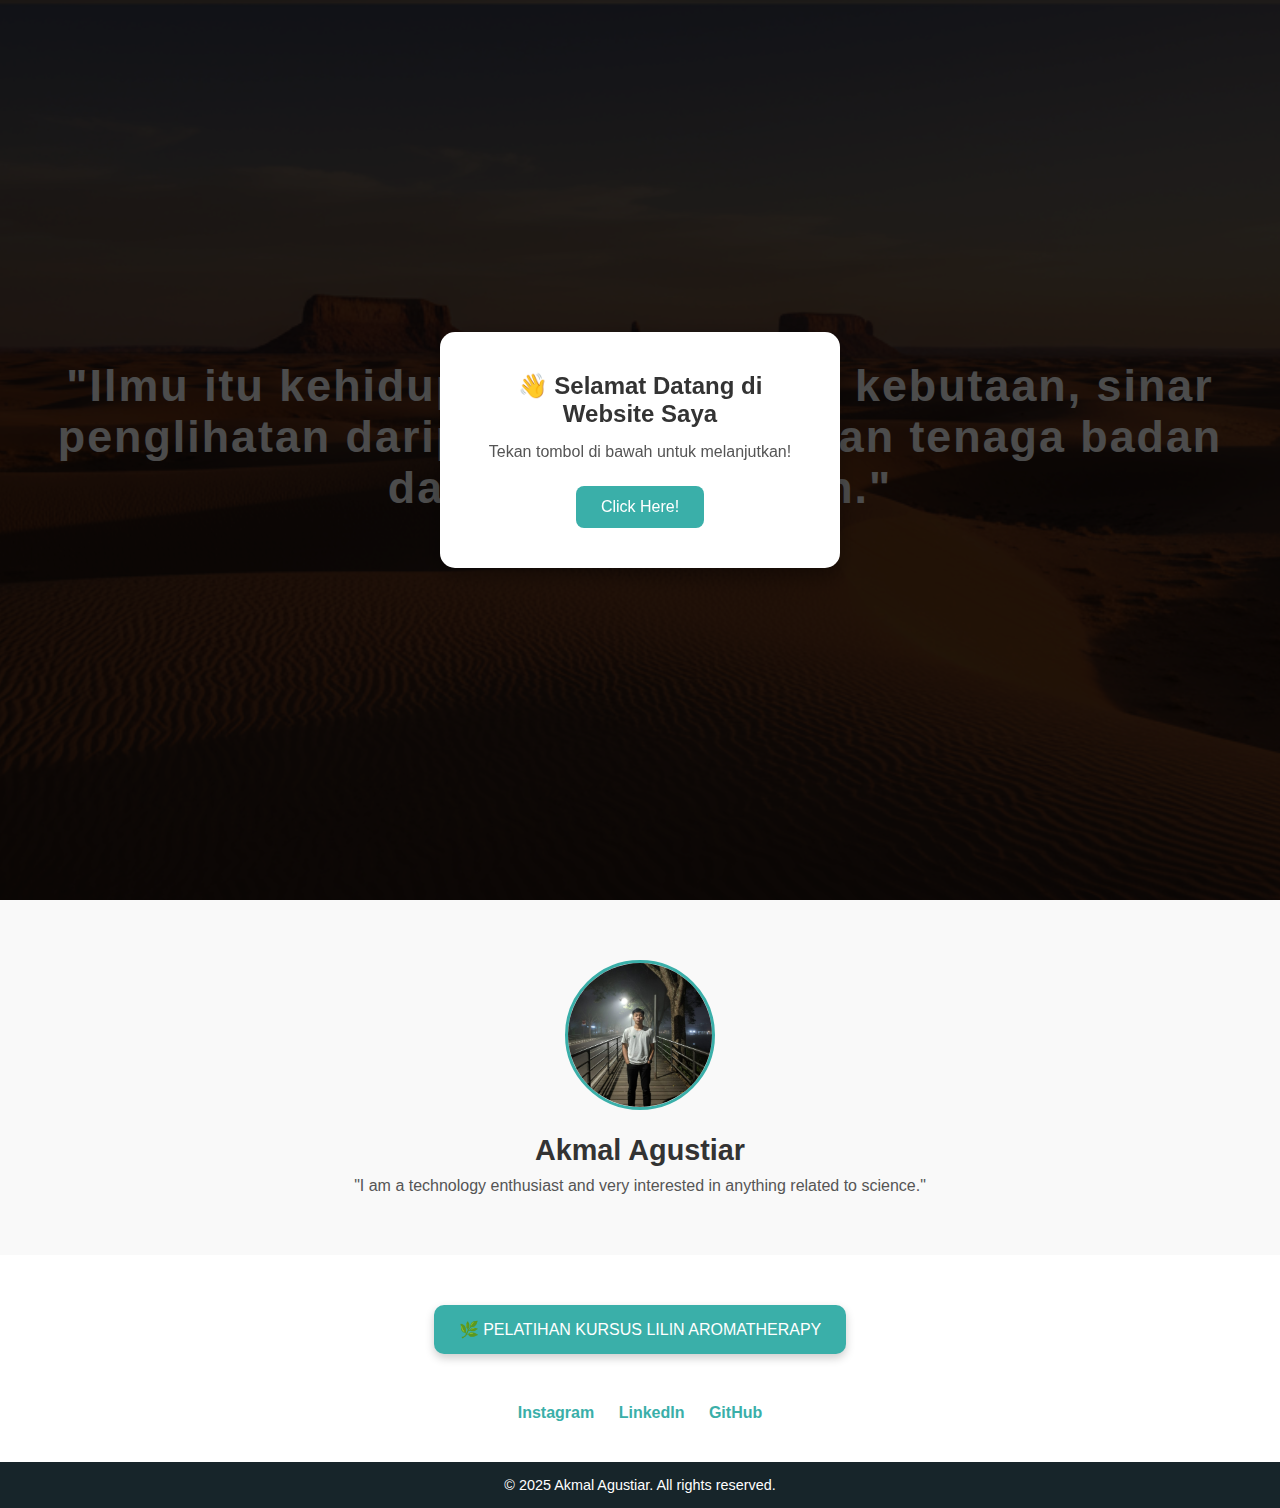
<file: index.html>
<!DOCTYPE html>
<html lang="id">
<head>
  <meta charset="UTF-8" />
  <meta name="viewport" content="width=device-width, initial-scale=1.0" />
  <title>Holla!</title>
  <link rel="stylesheet" href="style.css" />
</head>
<body>
  <!-- POPUP INTRO -->
  <div id="popup">
    <div class="popup-content">
      <h2>👋 Selamat Datang di Website Saya</h2>
      <p>Tekan tombol di bawah untuk melanjutkan!</p>
      <button id="goToPortfolio">Click Here!</button>
    </div>
  </div>

  <!-- HERO SECTION -->
  <section class="hero">
    <div class="overlay"></div>
    <div class="hero-content">
      <h1>"Ilmu itu kehidupan hati daripada kebutaan, sinar penglihatan daripada kezaliman dan tenaga badan daripada kelemahan."</h1>
      <h2>- Imam Al-Ghazali</h2>

    </div>
  </section>

  <!-- PROFILE SECTION -->
  <section id="portfolio" class="profile">
    <img src="foto-saya.jpeg" alt="Foto Akmal Agustiar" class="profile-img" />
    <h2>Akmal Agustiar</h2>
    <p>"I am a technology enthusiast and very interested in anything related to science."</p>
  </section>

  <!-- PROJECT BUTTON SECTION -->
  <section class="project">
    <a href="https://akmalagustiar.github.io/pelatihan-lilin/" class="btn-project">
      🌿 PELATIHAN KURSUS LILIN AROMATHERAPY
    </a>
  </section>

  <!-- SOCIAL MEDIA SECTION -->
  <section class="socials">
    <a href="https://instagram.com/akmalagustiar" target="_blank">Instagram</a>
    <a href="https://www.linkedin.com/in/akmal-agustiar-4879341a4/" target="_blank">LinkedIn</a>
    <a href="https://github.com/akmalagustiar" target="_blank">GitHub</a>
  </section>

  <!-- FOOTER -->
  <footer>
    <p>© 2025 Akmal Agustiar. All rights reserved.</p>
  </footer>

  <!-- JAVASCRIPT -->
  <script>
    const popup = document.getElementById('popup');
    const btn = document.getElementById('goToPortfolio');
    const portfolioSection = document.getElementById('portfolio');

    // Saat halaman baru dimuat, tampilkan popup
    window.onload = function () {
      popup.style.display = 'flex';
    };

    // Saat tombol ditekan, popup hilang + scroll ke portfolio
    btn.onclick = function () {
      popup.classList.add('fadeOut');
      setTimeout(() => {
        popup.style.display = 'none';
        portfolioSection.scrollIntoView({ behavior: 'smooth' });
      }, 800);
    };
  </script>
</body>
</html>
</file>
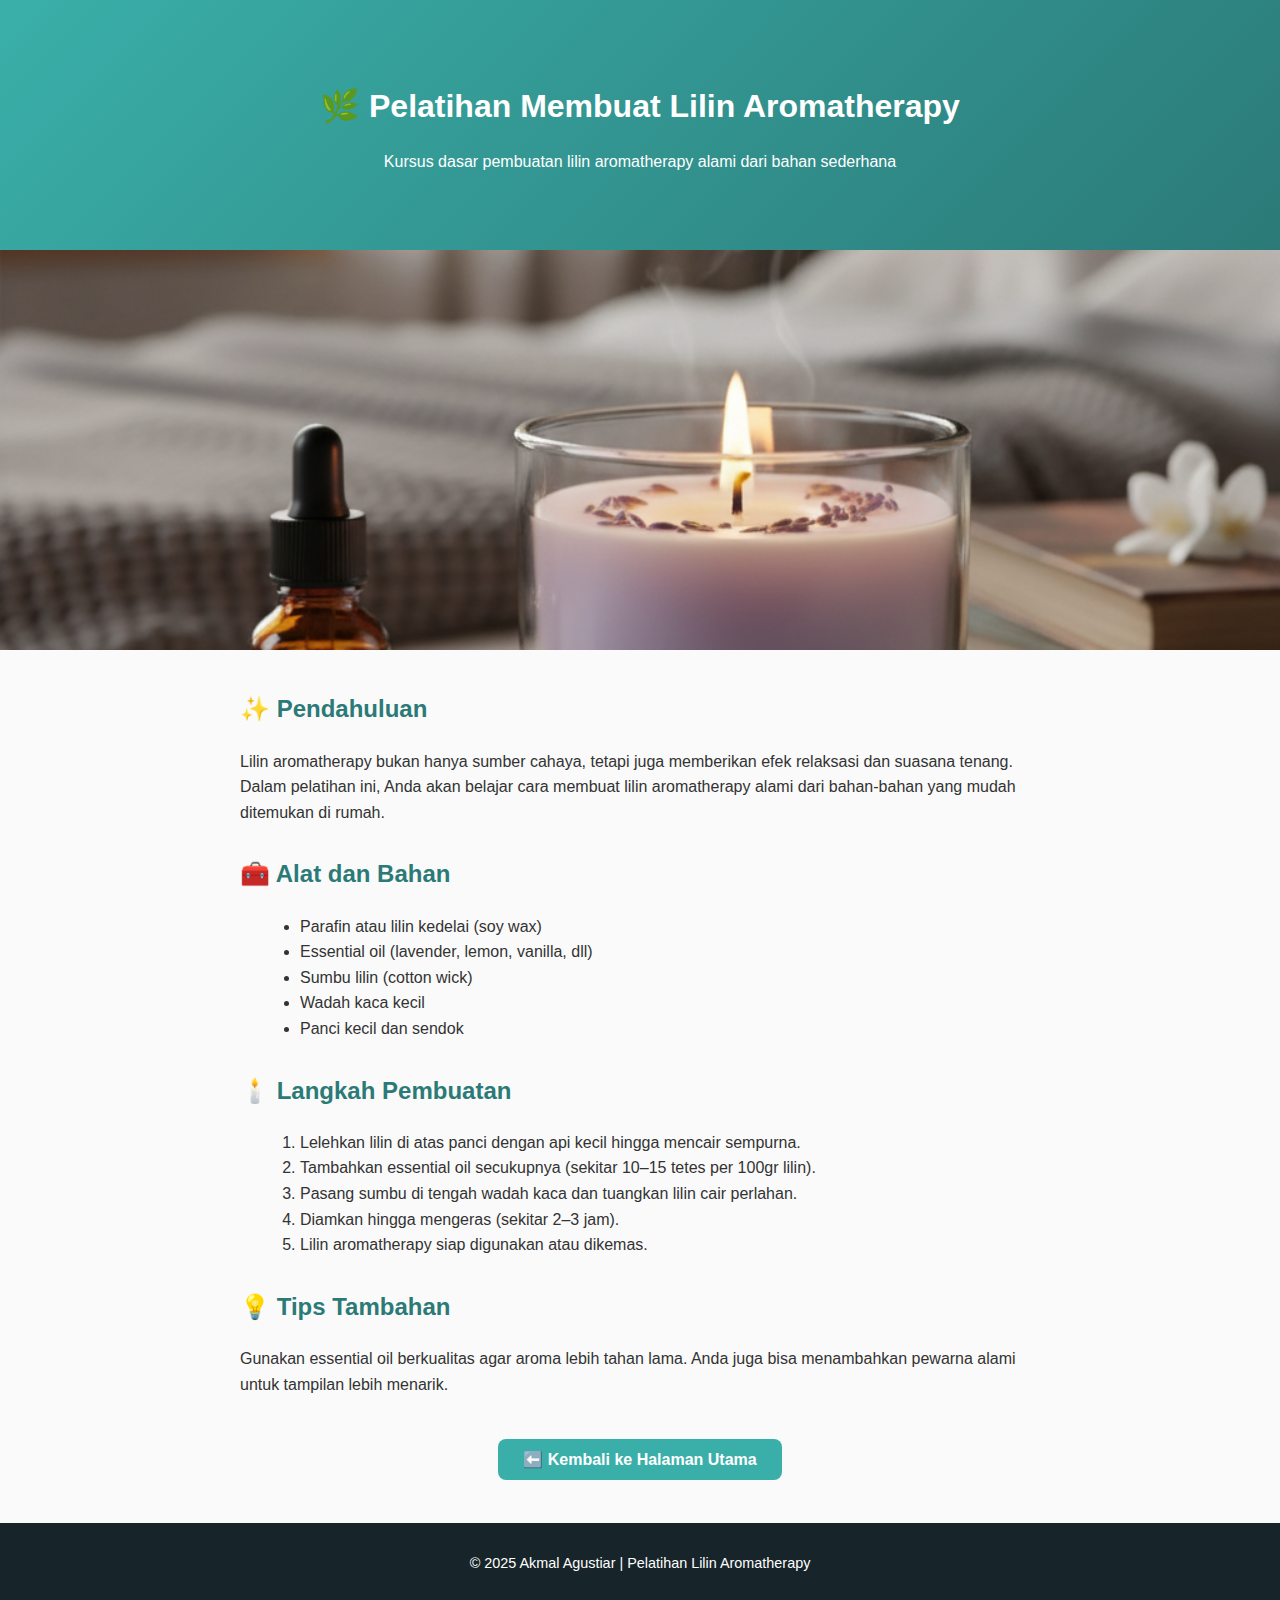
<file: pelatihan-lilin/index.html>
<!DOCTYPE html>
<html lang="id">
<head>
  <meta charset="UTF-8" />
  <meta name="viewport" content="width=device-width, initial-scale=1.0" />
  <title>Pelatihan Membuat Lilin Aromatherapy</title>
  <link rel="stylesheet" href="style.css" />
</head>
<body>
  <header class="header">
    <h1>🌿 Pelatihan Membuat Lilin Aromatherapy</h1>
    <p>Kursus dasar pembuatan lilin aromatherapy alami dari bahan sederhana</p>
  </header>

  <section class="hero-image">
    <img src="../images/lilin.png" alt="Lilin Aromatherapy" />
  </section>

  <main class="article">
    <h2>✨ Pendahuluan</h2>
    <p>
      Lilin aromatherapy bukan hanya sumber cahaya, tetapi juga memberikan efek relaksasi dan suasana tenang.
      Dalam pelatihan ini, Anda akan belajar cara membuat lilin aromatherapy alami dari bahan-bahan yang mudah ditemukan di rumah.
    </p>

    <h2>🧰 Alat dan Bahan</h2>
    <ul>
      <li>Parafin atau lilin kedelai (soy wax)</li>
      <li>Essential oil (lavender, lemon, vanilla, dll)</li>
      <li>Sumbu lilin (cotton wick)</li>
      <li>Wadah kaca kecil</li>
      <li>Panci kecil dan sendok</li>
    </ul>

    <h2>🕯️ Langkah Pembuatan</h2>
    <ol>
      <li>Lelehkan lilin di atas panci dengan api kecil hingga mencair sempurna.</li>
      <li>Tambahkan essential oil secukupnya (sekitar 10–15 tetes per 100gr lilin).</li>
      <li>Pasang sumbu di tengah wadah kaca dan tuangkan lilin cair perlahan.</li>
      <li>Diamkan hingga mengeras (sekitar 2–3 jam).</li>
      <li>Lilin aromatherapy siap digunakan atau dikemas.</li>
    </ol>

    <h2>💡 Tips Tambahan</h2>
    <p>
      Gunakan essential oil berkualitas agar aroma lebih tahan lama.
      Anda juga bisa menambahkan pewarna alami untuk tampilan lebih menarik.
    </p>
  </main>

  <section class="back-button">
    <a href="../index.html">⬅️ Kembali ke Halaman Utama</a>
  </section>

  <footer>
    <p>© 2025 Akmal Agustiar | Pelatihan Lilin Aromatherapy</p>
  </footer>
</body>
</html>
</file>
<file: style.css>
* {
  margin: 0;
  padding: 0;
  box-sizing: border-box;
  font-family: "Poppins", sans-serif;
}

body {
  background: #fff;
  color: #333;
  overflow-x: hidden;
}

/* HERO SECTION */
.hero {
  position: relative;
  height: 100vh;
  background: url("background.png") center/cover no-repeat;
  display: flex;
  justify-content: center;
  align-items: center;
  text-align: center;
}

.overlay {
  position: absolute;
  top: 0;
  left: 0;
  width: 100%;
  height: 100%;
  background: rgba(0, 0, 0, 0.55);
}

.hero-content {
  position: relative;
  z-index: 2;
  color: #fff;
}

.hero-content h1 {
  font-size: 2.8rem;
  letter-spacing: 2px;
  font-weight: 700;
}

/* PROFILE SECTION */
.profile {
  text-align: center;
  padding: 60px 20px;
  background: #f9f9f9;
}

.profile-img {
  width: 150px;
  height: 150px;
  border-radius: 50%;
  object-fit: cover;
  border: 3px solid #3aafa9;
  margin-bottom: 20px;
}

.profile h2 {
  font-size: 1.8rem;
  margin-bottom: 10px;
}

.profile p {
  max-width: 600px;
  margin: 0 auto;
  font-size: 1rem;
  color: #555;
}

/* PROJECT BUTTON */
.project {
  display: flex;
  justify-content: center;
  margin: 50px 0;
}

.btn-project {
  background: #3aafa9;
  color: #fff;
  padding: 15px 25px;
  border-radius: 10px;
  font-size: 1rem;
  text-decoration: none;
  box-shadow: 0 4px 10px rgba(0, 0, 0, 0.2);
  transition: 0.3s;
}

.btn-project:hover {
  background: #2b7a78;
  transform: translateY(-3px);
}

/* SOCIALS */
.socials {
  text-align: center;
  margin: 40px 0;
}

.socials a {
  margin: 0 10px;
  text-decoration: none;
  color: #3aafa9;
  font-weight: 600;
  transition: 0.3s;
}

.socials a:hover {
  color: #2b7a78;
}

/* FOOTER */
footer {
  text-align: center;
  background: #17252a;
  color: white;
  padding: 15px;
  font-size: 0.9rem;
}
/* POPUP STYLE */
#popup {
  position: fixed;
  top: 0;
  left: 0;
  width: 100%;
  height: 100%;
  background: rgba(0,0,0,0.7);
  display: none;
  justify-content: center;
  align-items: center;
  z-index: 1000;
  animation: fadeIn 0.8s ease forwards;
}

.popup-content {
  background: white;
  color: #333;
  text-align: center;
  padding: 40px 30px;
  border-radius: 15px;
  box-shadow: 0 8px 20px rgba(0,0,0,0.3);
  max-width: 400px;
  animation: scaleUp 0.6s ease forwards;
}

.popup-content h2 {
  margin-bottom: 15px;
}

.popup-content p {
  margin-bottom: 25px;
  color: #555;
}

.popup-content button {
  background: #3aafa9;
  color: white;
  border: none;
  padding: 12px 25px;
  border-radius: 8px;
  font-size: 1rem;
  cursor: pointer;
  transition: 0.3s;
}

.popup-content button:hover {
  background: #2b7a78;
  transform: scale(1.05);
}

.fadeOut {
  animation: fadeOut 0.8s ease forwards;
}

/* Animations */
@keyframes fadeIn {
  from { opacity: 0; }
  to { opacity: 1; }
}

@keyframes fadeOut {
  from { opacity: 1; }
  to { opacity: 0; }
}

@keyframes scaleUp {
  from { transform: scale(0.7); opacity: 0; }
  to { transform: scale(1); opacity: 1; }
}
</file>
<file: pelatihan-lilin/style.css>
body {
  font-family: "Poppins", sans-serif;
  background: #fafafa;
  color: #333;
  line-height: 1.6;
  margin: 0;
  padding: 0;
}

.header {
  text-align: center;
  background: linear-gradient(135deg, #3aafa9, #2b7a78);
  color: white;
  padding: 60px 20px;
}

.header h1 {
  font-size: 2rem;
  margin-bottom: 10px;
}

.hero-image img {
  width: 100%;
  max-height: 400px;
  object-fit: cover;
  display: block;
}

.article {
  max-width: 800px;
  margin: 40px auto;
  padding: 0 20px;
}

.article h2 {
  color: #2b7a78;
  margin-top: 30px;
}

.article ul, .article ol {
  margin-left: 20px;
}

.back-button {
  text-align: center;
  margin: 50px 0;
}

.back-button a {
  background: #3aafa9;
  color: white;
  padding: 12px 25px;
  border-radius: 8px;
  text-decoration: none;
  font-weight: 600;
  transition: 0.3s;
}

.back-button a:hover {
  background: #2b7a78;
}

footer {
  background: #17252a;
  color: white;
  text-align: center;
  padding: 15px;
  font-size: 0.9rem;
}
</file>
